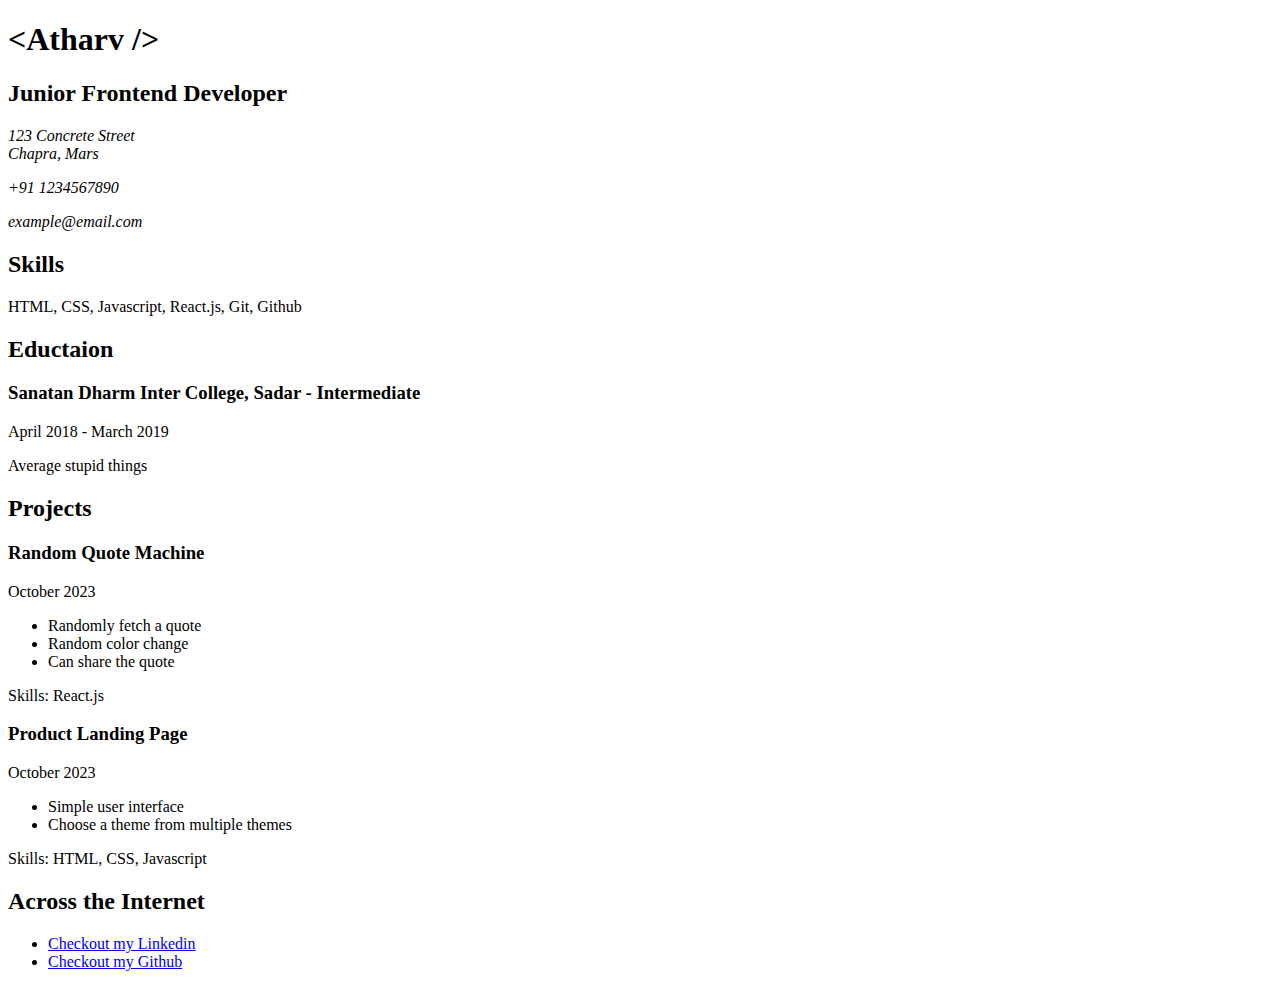
<file: Frontend_Projects/Single_Page_CV/index.html>
<!DOCTYPE html>
<html lang="en">
  <head>
    <meta charset="utf-8" />
    <meta name="viewport" content="width=device-width, initial-scale=1.0" />
    <title>Atharv Kumar | Curriculum Vitae</title>
    
    <!-- SEO  Meta Tags-->
    <meta name="title" content="Atharv Kumar | CV">
    <meta name="description" content="It is a single page cv of Atharv Kumar, a Frontend Developer.">
    <meta name="keywords" content="CV, Curriculum, Vitae, Resume, Frontend, Developer">
    <meta name="robots" content="index, follow">
    <meta name="language" content="English">
    
    <!-- Open Graph Meta Tags -->
    <meta property="og:type" content="website">
    <meta property="og:title" content="Atharv Kumar | CV">
    <meta property="og:description" content="A single page CV of Atharv Kumar, a Frontend Developer.">
    <meta property="og:url" content="https://atharvko.web.app/">
    
  </head>
  <body>
    <header>
      <h1>&#60;Atharv &#47;&#62;</h1>
    </header>
    <main>
      <section>
        <h2>Junior Frontend Developer</h2>
        <address>
          <p>123 Concrete Street<br />Chapra, Mars</p>
          <p>+91 1234567890</p>
          <p>example@email.com</p>
        </address>
      </section>
      <section>
        <h2>Skills</h2>
        <p>HTML, CSS, Javascript, React.js, Git, Github</p>
      </section>
      <section>
        <h2>Eductaion</h2>
        
        <h3>Sanatan Dharm Inter College, Sadar - Intermediate</h3>
        <p>April 2018 - March 2019</p>
        <p>Average stupid things</p>
      </section>
      <section>
        <h2>Projects</h2>
        <article>
          <h3>Random Quote Machine</h3>
          <p>October 2023</p>
          <ul>
            <li>Randomly fetch a quote</li>
            <li>Random color change</li>
            <li>Can share the quote</li>
          </ul>
          <p>Skills: React.js</p>
        </article>
        <article>
          <h3>Product Landing Page</h3>
          <p>October 2023</p>
          <ul>
            <li>Simple user interface</li>
            <li>Choose a theme from multiple themes</li>
          </ul>
          <p>Skills: HTML, CSS, Javascript</p>
        </article>
      </section>
      <section>
        <h2>Across the Internet</h2>
        <ul>
          <li><a href="https://www.linkedin.com/in/atharv-kumar">Checkout my Linkedin</a></li>
          <li><a href="https://github.com/ak-404">Checkout my Github</a></li>
        </ul>
      </section>
    </main>
  </body>
</html>
</file>
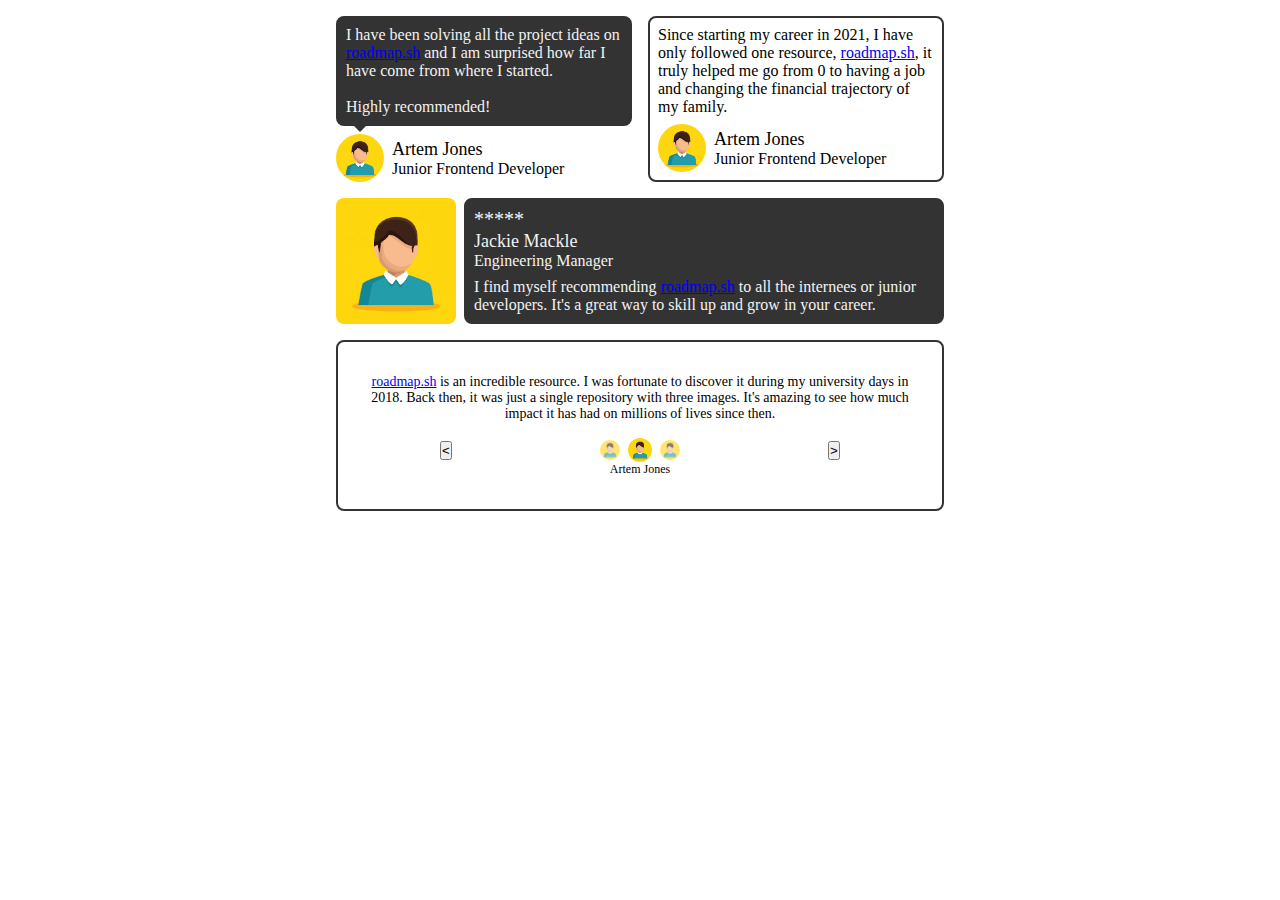
<file: Frontend_Projects/Testimonial_Cards/index.html>
<!DOCTYPE html>
<html lang="en">
  <head>
    <meta charset="UTF-8" />
    <meta name="viewport" content="width=device-width, initial-scale=1.0" />
    <title>Testimonial Cards</title>

    <!-- SEO  Meta Tags-->
    <meta name="title" content="Testimonial Cards" />
    <meta name="description" content="These are some Testimonial Cards." />
    <meta
      name="keywords"
      content="Testimonial, Quote, Statement, Customer, User, Satisfied, Credibility, Trust"
    />
    <meta name="robots" content="index, follow" />
    <meta name="language" content="English" />

    <!-- Stylesheet -->
    <link rel="stylesheet" href="styles.css" />
  </head>
  <body>
    <main>
      <section class="testimonials-container">
        <article class="testimonial-card testimonial-card-1">
          <div class="comment">
            I have been solving all the project ideas on
            <a href="https://roadmap.sh">roadmap.sh</a> and I am surprised how
            far I have come from where I started.<br /><br />
            Highly recommended!
          </div>
          <div class="profile">
            <img
              src="./user.avif"
              alt="Profile picture of Artem Jones, Junior Frontend Developer"
              class="profile-pic"
            />
            <div class="profile-info">
              <p class="profile-name">Artem Jones</p>
              <p>Junior Frontend Developer</p>
            </div>
          </div>
        </article>

        <article class="testimonial-card testimonial-card-2">
          <div class="comment">
            Since starting my career in 2021, I have only followed one resource,
            <a href="https://roadmap.sh">roadmap.sh</a>, it truly helped me go
            from 0 to having a job and changing the financial trajectory of my
            family.
          </div>
          <div class="profile">
            <img
              src="./user.avif"
              alt="Profile picture of Artem Jones, Junior Frontend Developer"
              class="profile-pic"
            />
            <div class="profile-info">
              <p class="profile-name">Artem Jones</p>
              <p>Junior Frontend Developer</p>
            </div>
          </div>
        </article>

        <article class="testimonial-card testimonial-card-3">
          <img
            src="./user.avif"
            alt="Profile picture of Jackie Mackle, Engineering Manager"
            class="profile-pic-large"
          />
          <div>
            <div class="profile-info">
              <p class="rating">*****</p>
              <p class="profile-name">Jackie Mackle</p>
              <p>Engineering Manager</p>
            </div>
            <div class="comment">
              I find myself recommending
              <a href="https://roadmap.sh">roadmap.sh</a> to all the internees
              or junior developers. It's a great way to skill up and grow in
              your career.
            </div>
          </div>
        </article>
        <article class="testimonial-card testimonial-card-4">
          <div class="comment">
            <a href="https://roadmap.sh">roadmap.sh</a> is an incredible
            resource. I was fortunate to discover it during my university days
            in 2018. Back then, it was just a single repository with three
            images. It's amazing to see how much impact it has had on millions
            of lives since then.
          </div>
          <div class="profiles-slide">
            <button class="previous">&#60;</button>
            <div class="profiles">
              <img
                src="./user.avif"
                alt="Profile picture of Artem Jones, Junior Frontend Developer"
                class="profile-pic-small unfocused"
              />
              <img
                src="./user.avif"
                alt="Profile picture of Artem Jones, Junior Frontend Developer"
                class="profile-pic-small focused"
              />
              <img
                src="./user.avif"
                alt="Profile picture of Artem Jones, Junior Frontend Developer"
                class="profile-pic-small unfocused"
              />
            </div>
            <button class="Next">&#62;</button>
          </div>
          <p class="profile-name">Artem Jones</p>
        </article>
      </section>
    </main>
  </body>
</html>
</file>
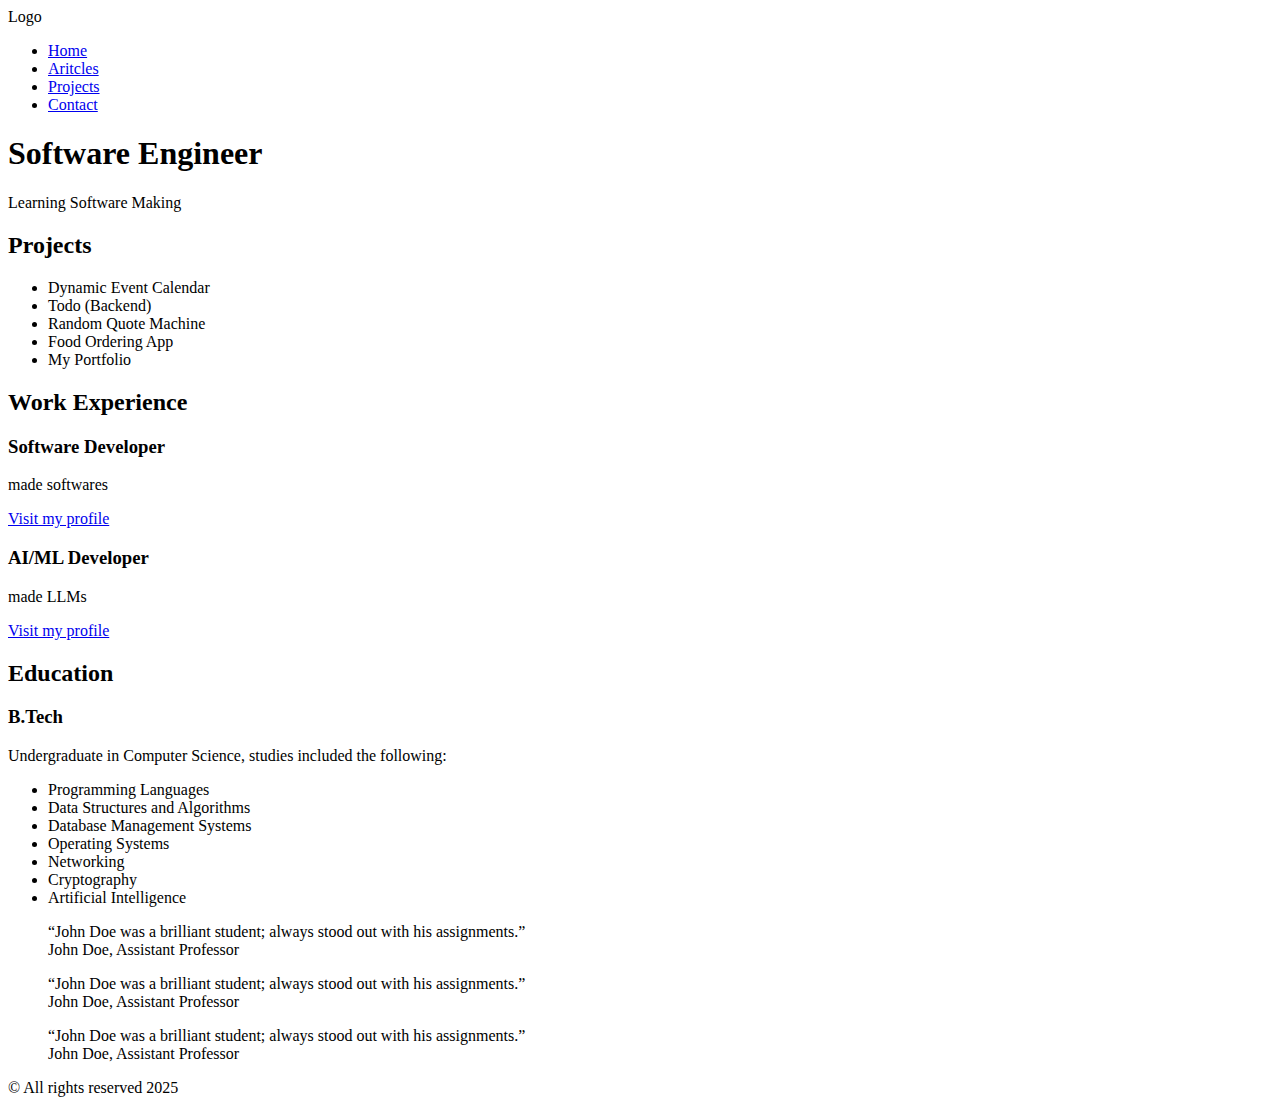
<file: Frontend_Projects/Basic_HTML_Website/public/index.html>
<!DOCTYPE html>
<html lang="en">
  <head>
    <meta charset="UTF-8" />
    <meta name="viewport" content="width=device-width, initial-scale=1.0" />
    <title>Home | Basic HTML Website</title>

    <!-- SEO  Meta Tags-->
    <meta name="title" content="Home | Basic HTML Website">
    <meta name="description" content="It is the home page of Basic HTML Website.">
    <meta name="keywords" content="Software, Developer, Projects, Experience">
    <meta name="robots" content="index, follow">
    <meta name="language" content="English">
  </head>

  <body>
    <header>
      <div>Logo</div>
      <nav>
        <ul>
          <li><a href="index.html">Home</a></li>
          <li><a href="aritcles.html">Aritcles</a></li>
          <li><a href="projects.html">Projects</a></li>
          <li><a href="contact.html">Contact</a></li>
        </ul>
      </nav>
    </header>

    <main>
      <h1>Software Engineer</h1>
      <p>Learning Software Making</p>

      <section>
        <h2>Projects</h2>
        <ul>
          <li>Dynamic Event Calendar</li>
          <li>Todo (Backend)</li>
          <li>Random Quote Machine</li>
          <li>Food Ordering App</li>
          <li>My Portfolio</li>
        </ul>
      </section>

      <section>
        <h2>Work Experience</h2>
        <article>
          <h3>Software Developer</h3>
          <p>made softwares</p>
          <a href="#">Visit my profile</a>
        </article>
        <article>
          <h3>AI/ML Developer</h3>
          <p>made LLMs</p>
          <a href="#">Visit my profile</a>
        </article>
      </section>

      <section>
        <h2>Education</h2>
        <article>
          <h3>B.Tech</h3>
          <p>
            Undergraduate in Computer Science, studies included the following:
          </p>
          <ul>
            <li>Programming Languages</li>
            <li>Data Structures and Algorithms</li>
            <li>Database Management Systems</li>
            <li>Operating Systems</li>
            <li>Networking</li>
            <li>Cryptography</li>
            <li>Artificial Intelligence</li>
          </ul>
        </article>
      </section>

      <aside>
        <figure>
            <q>John Doe was a brilliant student; always stood out with his assignments.</q>
            <figcaption>John Doe, Assistant Professor</figcaption>
        </figure>
        <figure>
            <q>John Doe was a brilliant student; always stood out with his assignments.</q>
            <figcaption>John Doe, Assistant Professor</figcaption>
        </figure>
        <figure>
            <q>John Doe was a brilliant student; always stood out with his assignments.</q>
            <figcaption>John Doe, Assistant Professor</figcaption>
        </figure>
      </aside>
    </main>

    <footer>&copy; All rights reserved 2025</footer>
  </body>
</html>
</file>
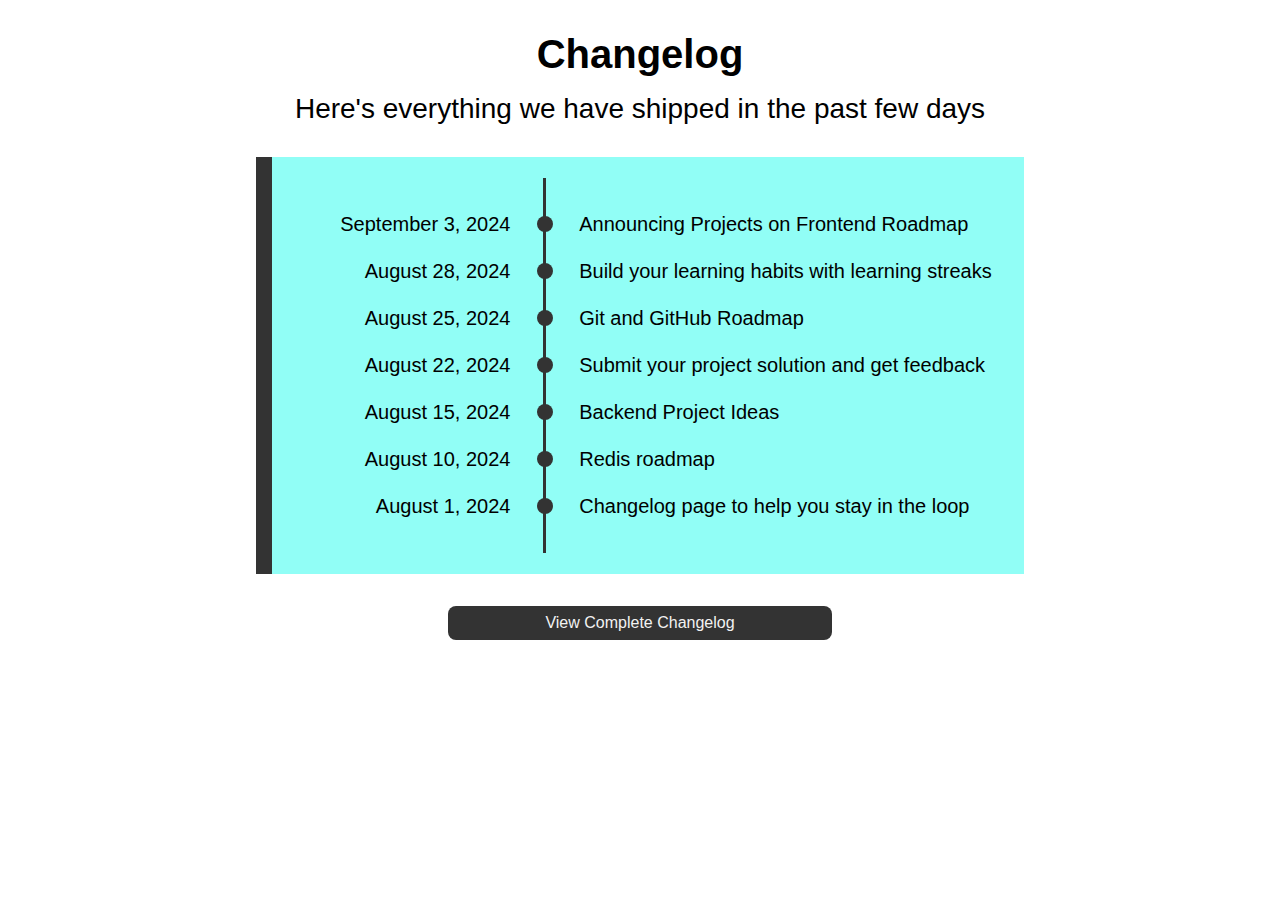
<file: Frontend_Projects/Changelog_Component/public/index.html>
<!DOCTYPE html>
<html lang="en">

<head>
  <meta charset="UTF-8" />
  <meta name="viewport" content="width=device-width, initial-scale=1.0" />
  <title>Changelog Component</title>

  <!-- SEO  Meta Tags-->
  <meta name="title" content="Changelog Component" />
  <meta name="description"
    content="It's a Changelog Component. A changelog is a log or record of all notable changes made to a project or software." />
  <meta name="keywords" content="Changelog, Timeline" />
  <meta name="robots" content="index, follow" />
  <meta name="language" content="English" />

  <!-- Stylesheet -->
  <link rel="stylesheet" href="./stylesheet/styles.css" />
</head>

<body>
  <main>
    <header>
      <h1 class="page-title">Changelog</h1>
      <p class="page-description">Here's everything we have shipped in the past few days</p>
    </header>

    <section class="timeline" aria-label="changelog-updates">
      <ul>
        <li class="timeline-item">
          <time class="timeline-date" datetime="2024-09-03">September 3, 2024</time>
          <div class="timeline-decoration"></div>
          <div class="timeline-description">
            Announcing Projects on Frontend Roadmap
          </div>
        </li>
        <li class="timeline-item">
          <time class="timeline-date" datetime="2024-08-28">August 28, 2024</time>
          <div class="timeline-decoration"></div>
          <div class="timeline-description">
            Build your learning habits with learning streaks
          </div>
        </li>
        <li class="timeline-item">
          <time class="timeline-date" datetime="2024-08-25">August 25, 2024</time>
          <div class="timeline-decoration"></div>
          <div class="timeline-description">Git and GitHub Roadmap</div>
        </li>
        <li class="timeline-item">
          <time class="timeline-date" datetime="2024-08-22">August 22, 2024</time>
          <div class="timeline-decoration"></div>
          <div class="timeline-description">
            Submit your project solution and get feedback
          </div>
        </li>
        <li class="timeline-item">
          <time class="timeline-date" datetime="2024-08-15">August 15, 2024</time>
          <div class="timeline-decoration"></div>
          <div class="timeline-description">Backend Project Ideas</div>
        </li>
        <li class="timeline-item">
          <time class="timeline-date" datetime="2024-08-10">August 10, 2024</time>
          <div class="timeline-decoration"></div>
          <div class="timeline-description">Redis roadmap</div>
        </li>
        <li class="timeline-item">
          <time class="timeline-date" datetime="2024-08-01">August 1, 2024</time>
          <div class="timeline-decoration"></div>
          <div class="timeline-description">
            Changelog page to help you stay in the loop
          </div>
        </li>
      </ul>
    </section>

    <div class="button">
      <a href="#">View Complete Changelog</a>
    </div>
  </main>
</body>

</html>
</file>
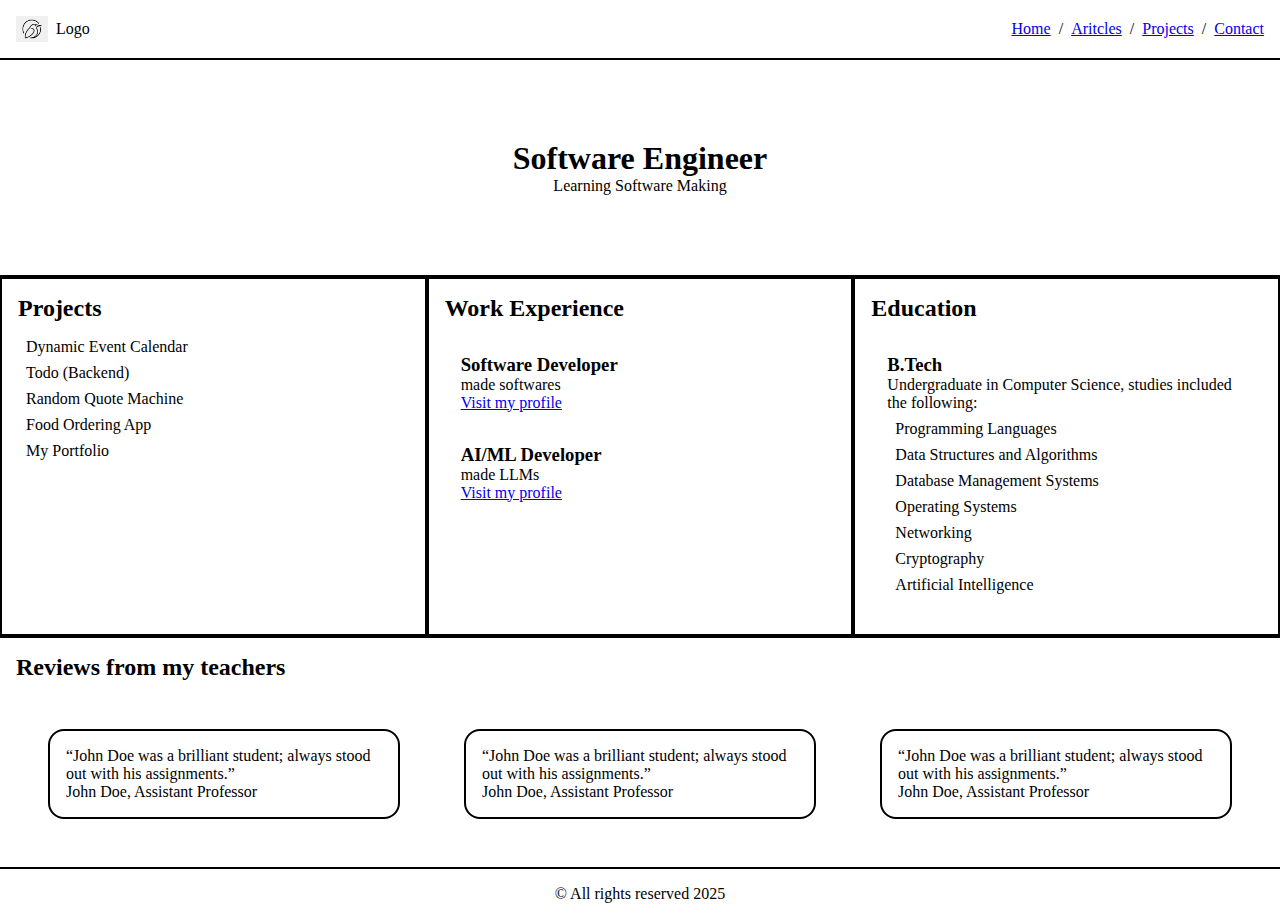
<file: Frontend_Projects/Personal_Portfolio/public/index.html>
<!DOCTYPE html>
<html lang="en">
  <head>
    <meta charset="UTF-8" />
    <meta name="viewport" content="width=device-width, initial-scale=1.0" />
    <title>Home | Basic HTML Website</title>

    <!-- SEO  Meta Tags-->
    <meta name="title" content="Home | Basic HTML Website" />
    <meta
      name="description"
      content="It is the home page of Basic HTML Website."
    />
    <meta name="keywords" content="Software, Developer, Projects, Experience" />
    <meta name="robots" content="index, follow" />
    <meta name="language" content="English" />

    <!-- Stylesheet -->
    <link rel="stylesheet" href="./styles/style.css" />
  </head>

  <body>
    <header class="site-header">
      <div class="logo-container">
        <img class="logo-img" src="./assets/logo.png" alt="" />
        <span>Logo</span>
      </div>
      <nav>
        <ul>
          <li><a href="index.html">Home</a></li>
          <li><a href="aritcles.html">Aritcles</a></li>
          <li><a href="projects.html">Projects</a></li>
          <li><a href="contact.html">Contact</a></li>
        </ul>
      </nav>
    </header>

    <main>
      <header class="intro-header">
        <h1>Software Engineer</h1>
        <p>Learning Software Making</p>
      </header>

      <div class="section-container">
        <section>
          <h2>Projects</h2>
          <ul>
            <li>Dynamic Event Calendar</li>
            <li>Todo (Backend)</li>
            <li>Random Quote Machine</li>
            <li>Food Ordering App</li>
            <li>My Portfolio</li>
          </ul>
        </section>

        <section>
          <h2>Work Experience</h2>
          <article>
            <h3>Software Developer</h3>
            <p>made softwares</p>
            <a href="#">Visit my profile</a>
          </article>
          <article>
            <h3>AI/ML Developer</h3>
            <p>made LLMs</p>
            <a href="#">Visit my profile</a>
          </article>
        </section>

        <section>
          <h2>Education</h2>
          <article>
            <h3>B.Tech</h3>
            <p>
              Undergraduate in Computer Science, studies included the following:
            </p>
            <ul>
              <li>Programming Languages</li>
              <li>Data Structures and Algorithms</li>
              <li>Database Management Systems</li>
              <li>Operating Systems</li>
              <li>Networking</li>
              <li>Cryptography</li>
              <li>Artificial Intelligence</li>
            </ul>
          </article>
        </section>
      </div>

      <aside>
        <h2>Reviews from my teachers</h2>
        <div class="reviews">
          <figure>
            <q
              >John Doe was a brilliant student; always stood out with his
              assignments.</q
            >
            <figcaption>John Doe, Assistant Professor</figcaption>
          </figure>
          <figure>
            <q
              >John Doe was a brilliant student; always stood out with his
              assignments.</q
            >
            <figcaption>John Doe, Assistant Professor</figcaption>
          </figure>
          <figure>
            <q
              >John Doe was a brilliant student; always stood out with his
              assignments.</q
            >
            <figcaption>John Doe, Assistant Professor</figcaption>
          </figure>
        </div>
      </aside>
    </main>

    <footer>&copy; All rights reserved 2025</footer>
  </body>
</html>
</file>
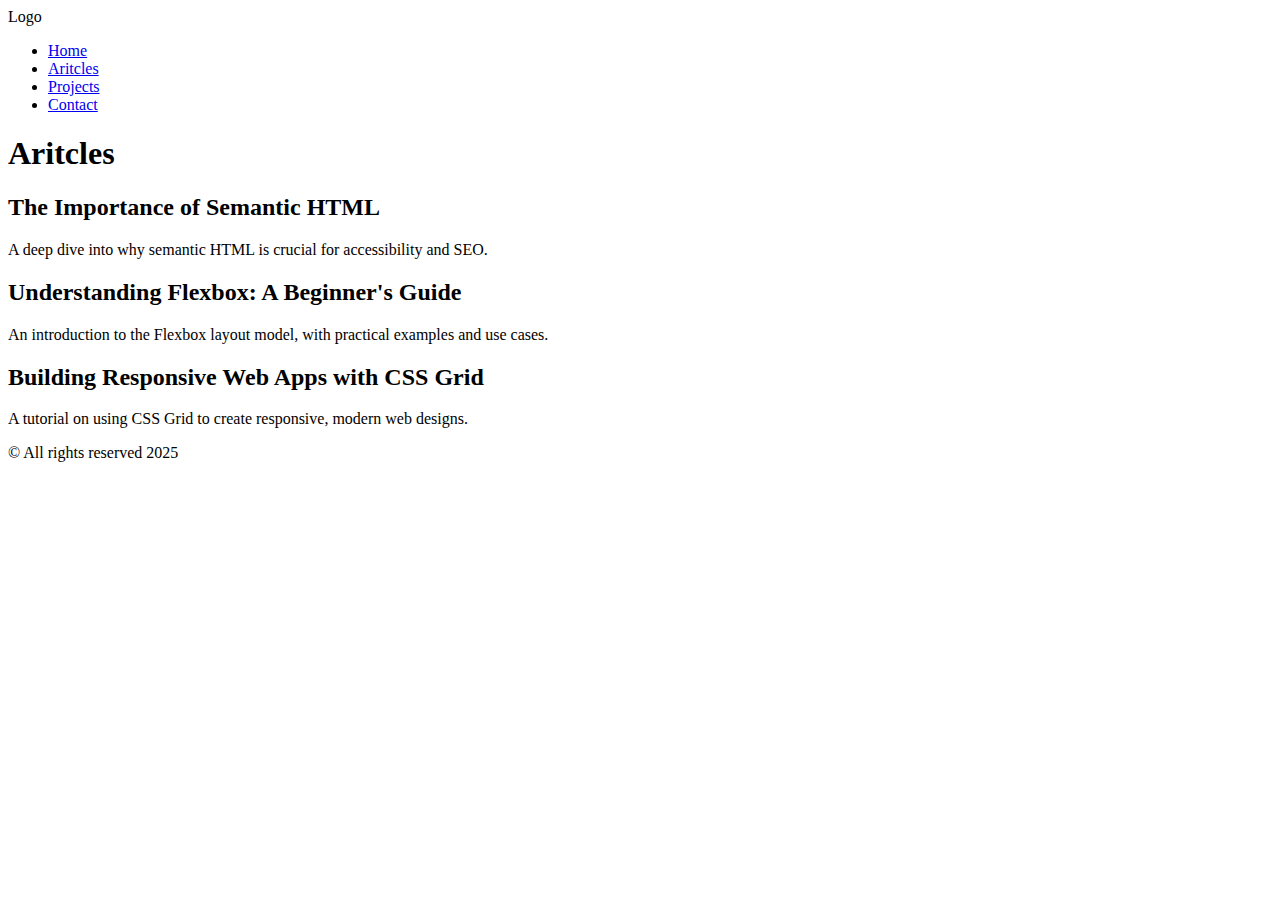
<file: Frontend_Projects/Basic_HTML_Website/public/aritcles.html>
<!DOCTYPE html>
<html lang="en">
<head>
  <meta charset="UTF-8">
  <meta name="viewport" content="width=device-width, initial-scale=1.0">
  <title>Aritcles | Basic HTML Website</title>

  <!-- SEO  Meta Tags-->
  <meta name="title" content="Aritcles | Basic HTML Website">
  <meta name="description" content="It is the aritcles page of Basic HTML Website.">
  <meta name="keywords" content="Software, Developer, HTML">
  <meta name="robots" content="index, follow">
  <meta name="language" content="English">
</head>
<body>
  <header>
    <div>Logo</div>
    <nav>
      <ul>
        <li><a href="index.html">Home</a></li>
        <li><a href="aritcles.html">Aritcles</a></li>
        <li><a href="projects.html">Projects</a></li>
        <li><a href="contact.html">Contact</a></li>
      </ul>
    </nav>
  </header>

  <main>
    <h1>Aritcles</h1>
    <article>
      <h2>The Importance of Semantic HTML</h2>
      <p>A deep dive into why semantic HTML is crucial for accessibility and SEO.</p>
    </article>
    <article>
      <h2>Understanding Flexbox: A Beginner's Guide</h2>
      <p>An introduction to the Flexbox layout model, with practical examples and use cases.</p>
    </article>
    <article>
      <h2>Building Responsive Web Apps with CSS Grid</h2>
      <p>A tutorial on using CSS Grid to create responsive, modern web designs.</p>
    </article>
  </main>

  <footer>&copy; All rights reserved 2025</footer>
</body>
</html>
</file>
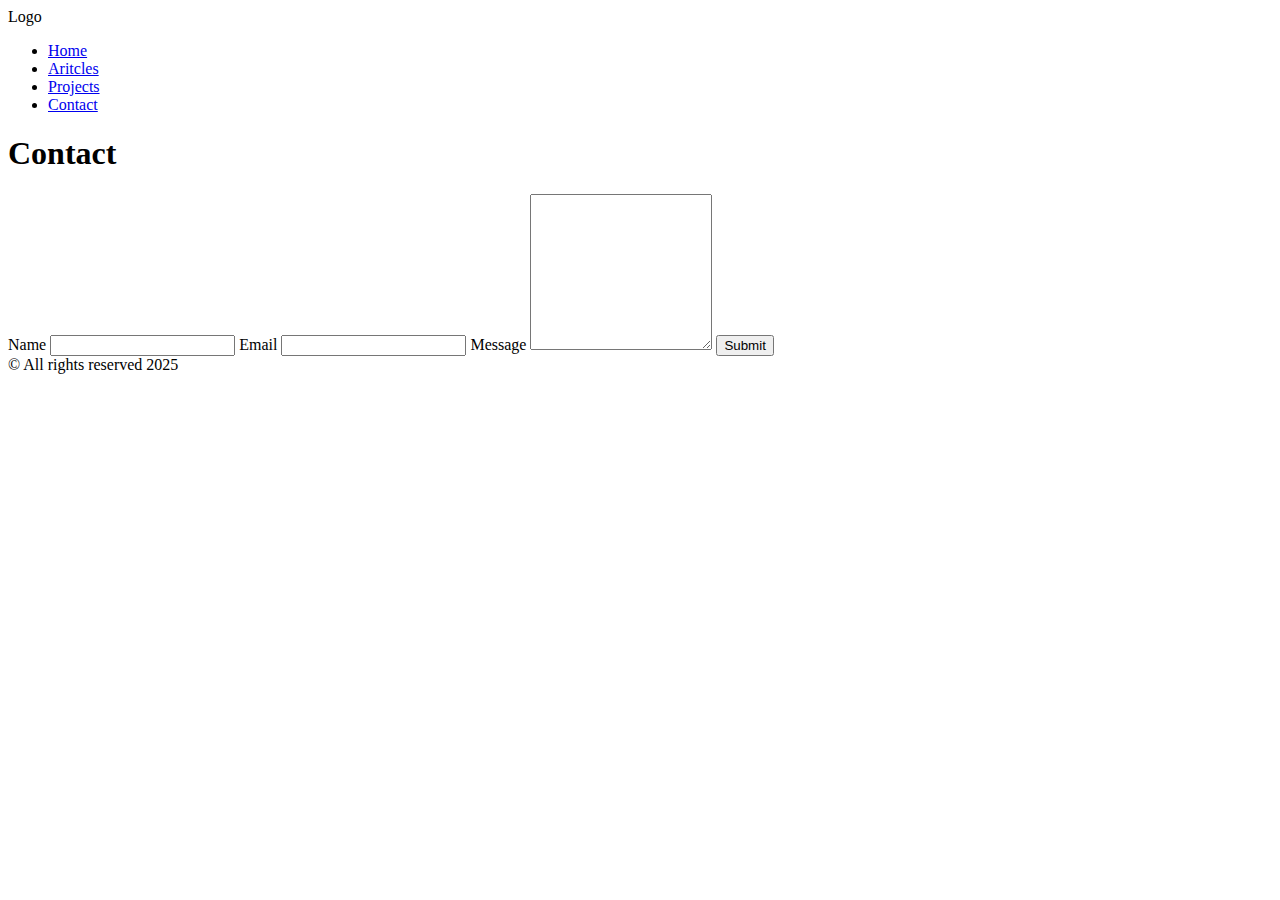
<file: Frontend_Projects/Basic_HTML_Website/public/contact.html>
<!DOCTYPE html>
<html lang="en">
<head>
  <meta charset="UTF-8">
  <meta name="viewport" content="width=device-width, initial-scale=1.0">
  <title>Contact | Basic HTML Website</title>

  <!-- SEO  Meta Tags-->
  <meta name="title" content="Contact | Basic HTML Website">
  <meta name="description" content="It is the contact page of Basic HTML Website.">
  <meta name="keywords" content="Software, Developer, Contact">
  <meta name="robots" content="index, follow">
  <meta name="language" content="English">
</head>
<body>
  <header>
    <div>Logo</div>
    <nav>
      <ul>
        <li><a href="index.html">Home</a></li>
        <li><a href="aritcles.html">Aritcles</a></li>
        <li><a href="projects.html">Projects</a></li>
        <li><a href="contact.html">Contact</a></li>
      </ul>
    </nav>
  </header>

  <main>
    <h1>Contact</h1>
    <form>
      <label for="name">Name</label>
      <input type="text" id="text" name="name" required />
      <label for="email">Email</label>
      <input type="email" id="email" name="email" required />
      <label for="message">Message</label>
      <textarea id="message" name="message" rows="10"></textarea>

      <button type="submit">Submit</button>
    </form>
  </main>

  <footer>&copy; All rights reserved 2025</footer>
</body>
</html>
</file>
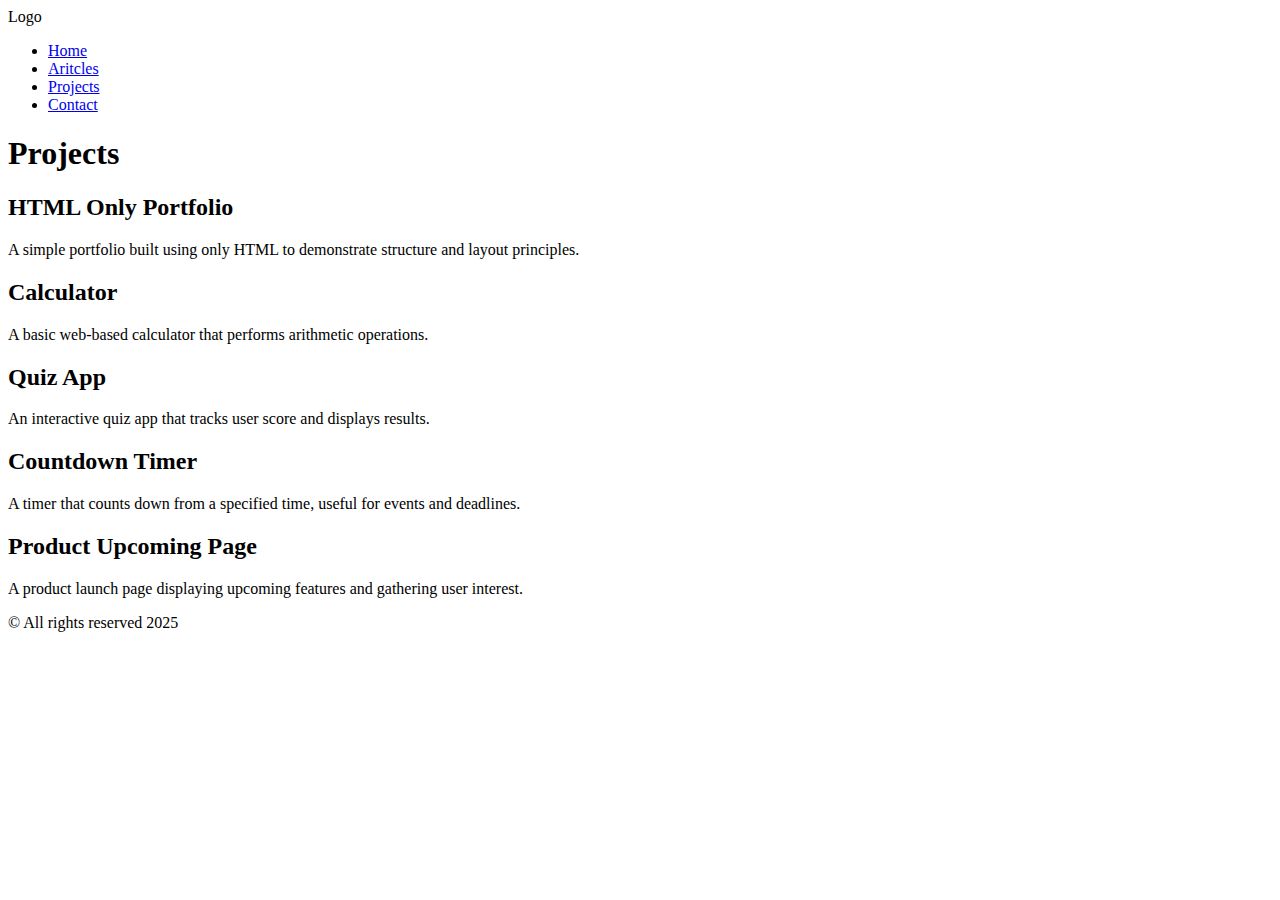
<file: Frontend_Projects/Basic_HTML_Website/public/projects.html>
<!DOCTYPE html>
<html lang="en">
<head>
  <meta charset="UTF-8">
  <meta name="viewport" content="width=device-width, initial-scale=1.0">
  <title>Projects | Basic HTML Website</title>

  <!-- SEO  Meta Tags-->
  <meta name="title" content="Projects | Basic HTML Website">
  <meta name="description" content="It is the projects page of Basic HTML Website.">
  <meta name="keywords" content="Software, Developer, Projects">
  <meta name="robots" content="index, follow">
  <meta name="language" content="English">
</head>
<body>
  <header>
    <div>Logo</div>
    <nav>
      <ul>
        <li><a href="index.html">Home</a></li>
        <li><a href="aritcles.html">Aritcles</a></li>
        <li><a href="projects.html">Projects</a></li>
        <li><a href="contact.html">Contact</a></li>
      </ul>
    </nav>
  </header>

  <main>
    <h1>Projects</h1>
    <article>
      <h2>HTML Only Portfolio</h2>
      <p>A simple portfolio built using only HTML to demonstrate structure and layout principles.</p>
    </article>
    <article>
      <h2>Calculator</h2>
      <p>A basic web-based calculator that performs arithmetic operations.</p>
    </article>
    <article>
      <h2>Quiz App</h2>
      <p>An interactive quiz app that tracks user score and displays results.</p>
    </article>
    <article>
      <h2>Countdown Timer</h2>
      <p>A timer that counts down from a specified time, useful for events and deadlines.</p>
    </article>
    <article>
      <h2>Product Upcoming Page</h2>
      <p>A product launch page displaying upcoming features and gathering user interest.</p>
    </article>
  </main>

  <footer>&copy; All rights reserved 2025</footer>
</body>
</html>
</file>
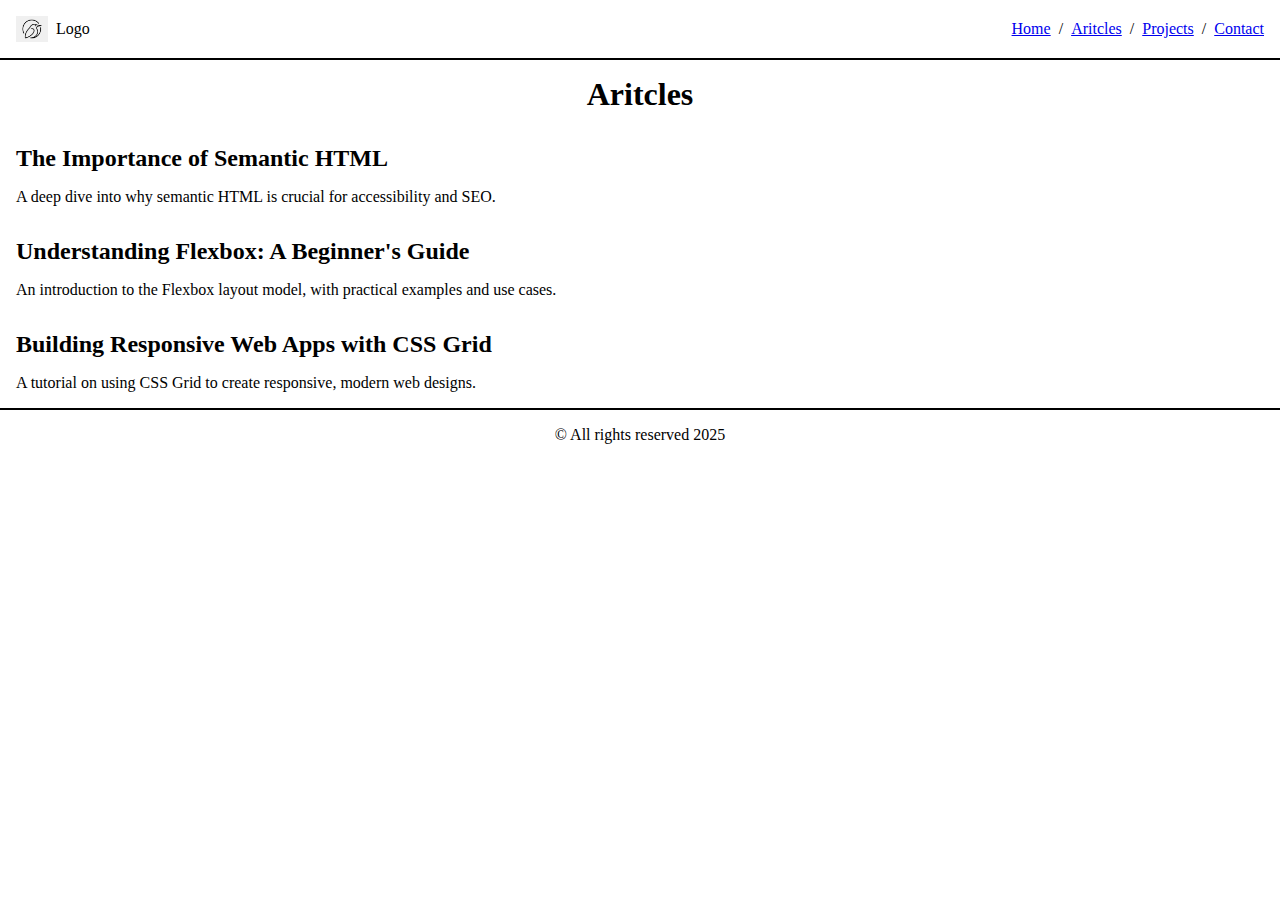
<file: Frontend_Projects/Personal_Portfolio/public/aritcles.html>
<!DOCTYPE html>
<html lang="en">
  <head>
    <meta charset="UTF-8" />
    <meta name="viewport" content="width=device-width, initial-scale=1.0" />
    <title>Aritcles | Basic HTML Website</title>

    <!-- SEO  Meta Tags-->
    <meta name="title" content="Aritcles | Basic HTML Website" />
    <meta
      name="description"
      content="It is the aritcles page of Basic HTML Website."
    />
    <meta name="keywords" content="Software, Developer, HTML" />
    <meta name="robots" content="index, follow" />
    <meta name="language" content="English" />

    <!-- Stylesheet -->
    <link rel="stylesheet" href="./styles/style.css" />
  </head>
  
  <body>
    <header class="site-header">
      <div class="logo-container">
        <img class="logo-img" src="./assets/logo.png" alt="" />
        <span>Logo</span>
      </div>
      <nav>
        <ul>
          <li><a href="index.html">Home</a></li>
          <li><a href="aritcles.html">Aritcles</a></li>
          <li><a href="projects.html">Projects</a></li>
          <li><a href="contact.html">Contact</a></li>
        </ul>
      </nav>
    </header>

    <main>
      <h1>Aritcles</h1>
      <article>
        <h2>The Importance of Semantic HTML</h2>
        <p>
          A deep dive into why semantic HTML is crucial for accessibility and
          SEO.
        </p>
      </article>
      <article>
        <h2>Understanding Flexbox: A Beginner's Guide</h2>
        <p>
          An introduction to the Flexbox layout model, with practical examples
          and use cases.
        </p>
      </article>
      <article>
        <h2>Building Responsive Web Apps with CSS Grid</h2>
        <p>
          A tutorial on using CSS Grid to create responsive, modern web designs.
        </p>
      </article>
    </main>

    <footer>&copy; All rights reserved 2025</footer>
  </body>
</html>
</file>
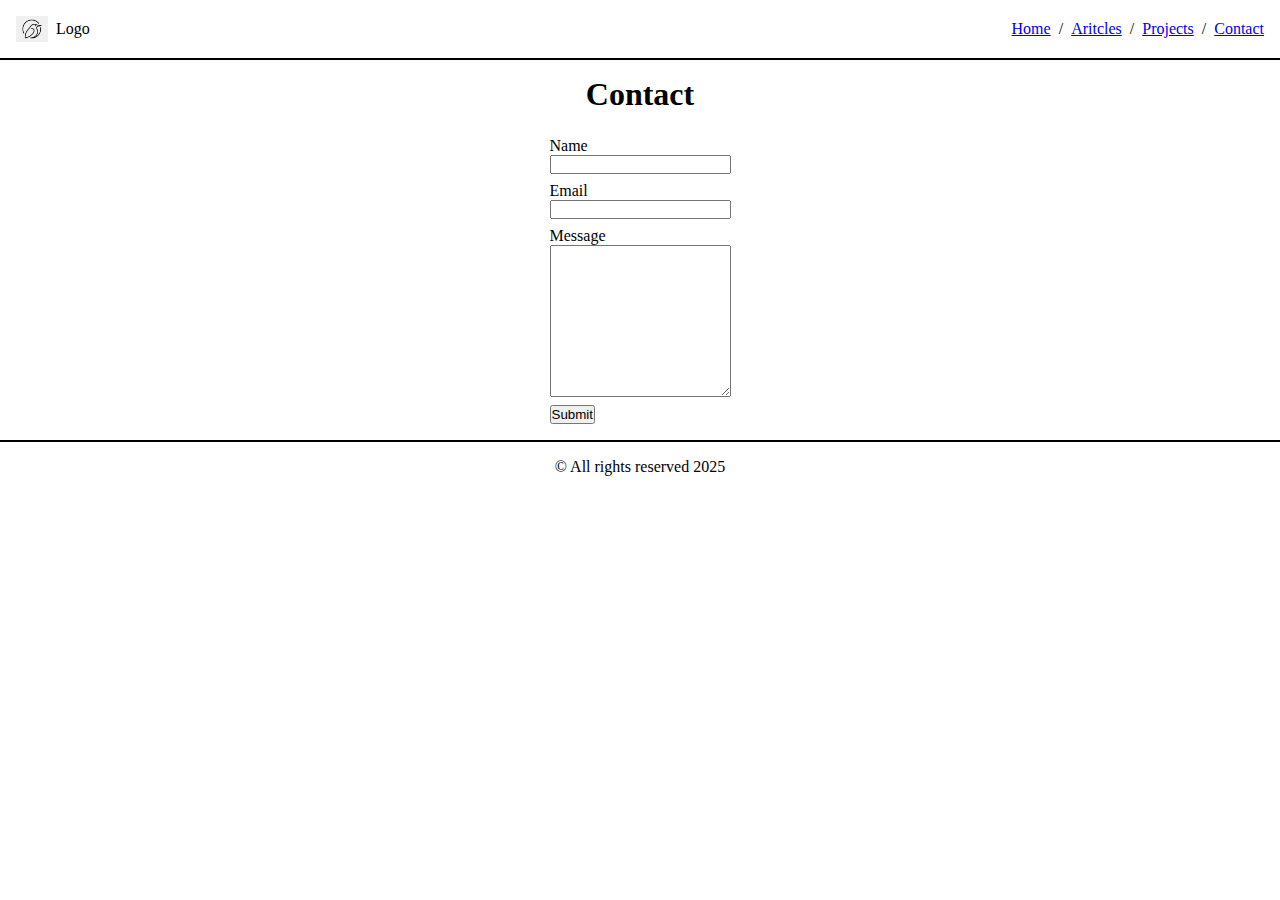
<file: Frontend_Projects/Personal_Portfolio/public/contact.html>
<!DOCTYPE html>
<html lang="en">
  <head>
    <meta charset="UTF-8" />
    <meta name="viewport" content="width=device-width, initial-scale=1.0" />
    <title>Contact | Basic HTML Website</title>

    <!-- SEO  Meta Tags-->
    <meta name="title" content="Contact | Basic HTML Website" />
    <meta
      name="description"
      content="It is the contact page of Basic HTML Website."
    />
    <meta name="keywords" content="Software, Developer, Contact" />
    <meta name="robots" content="index, follow" />
    <meta name="language" content="English" />

    <!-- Stylesheet -->
    <link rel="stylesheet" href="./styles/style.css" />
  </head>

  <body>
    <header class="site-header">
      <div class="logo-container">
        <img class="logo-img" src="./assets/logo.png" alt="" />
        <span>Logo</span>
      </div>
      <nav>
        <ul>
          <li><a href="index.html">Home</a></li>
          <li><a href="aritcles.html">Aritcles</a></li>
          <li><a href="projects.html">Projects</a></li>
          <li><a href="contact.html">Contact</a></li>
        </ul>
      </nav>
    </header>

    <main>
      <h1>Contact</h1>
      <div class="form">
        <form>
          <div class="field">
            <label for="name">Name</label>
            <input type="text" id="text" name="name" required />
          </div>
          <div class="field">
            <label for="email">Email</label>
            <input type="email" id="email" name="email" required />
          </div>
          <div class="field">
            <label for="message">Message</label>
            <textarea id="message" name="message" rows="10"></textarea>
          </div>

          <button type="submit">Submit</button>
        </form>
      </div>
    </main>

    <footer>&copy; All rights reserved 2025</footer>
  </body>
</html>
</file>
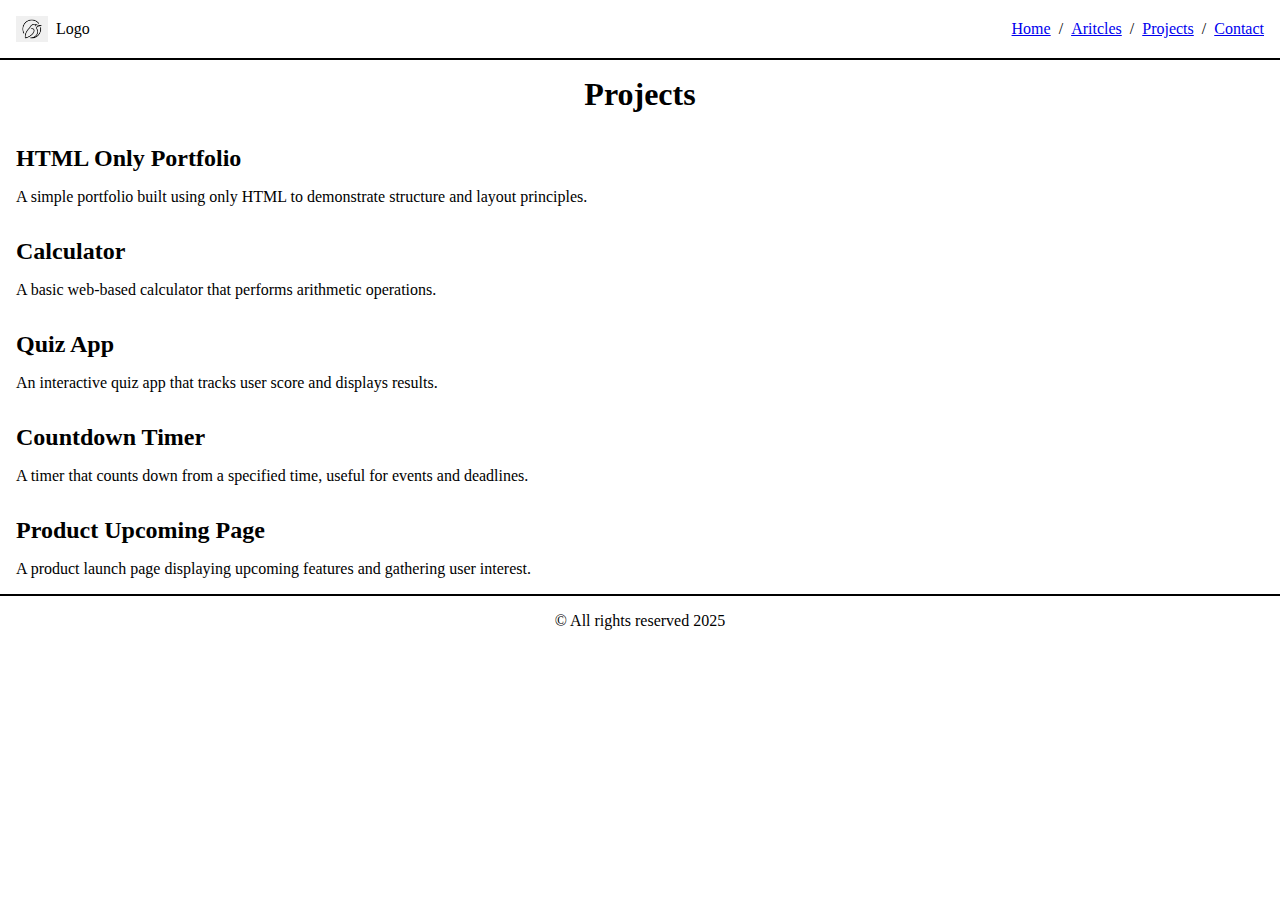
<file: Frontend_Projects/Personal_Portfolio/public/projects.html>
<!DOCTYPE html>
<html lang="en">
  <head>
    <meta charset="UTF-8" />
    <meta name="viewport" content="width=device-width, initial-scale=1.0" />
    <title>Projects | Basic HTML Website</title>

    <!-- SEO  Meta Tags-->
    <meta name="title" content="Projects | Basic HTML Website" />
    <meta
      name="description"
      content="It is the projects page of Basic HTML Website."
    />
    <meta name="keywords" content="Software, Developer, Projects" />
    <meta name="robots" content="index, follow" />
    <meta name="language" content="English" />

    <!-- Stylesheet -->
    <link rel="stylesheet" href="./styles/style.css" />
  </head>
  
  <body>
    <header class="site-header">
      <div class="logo-container">
        <img class="logo-img" src="./assets/logo.png" alt="" />
        <span>Logo</span>
      </div>
      <nav>
        <ul>
          <li><a href="index.html">Home</a></li>
          <li><a href="aritcles.html">Aritcles</a></li>
          <li><a href="projects.html">Projects</a></li>
          <li><a href="contact.html">Contact</a></li>
        </ul>
      </nav>
    </header>

    <main>
      <h1>Projects</h1>
      <article>
        <h2>HTML Only Portfolio</h2>
        <p>
          A simple portfolio built using only HTML to demonstrate structure and
          layout principles.
        </p>
      </article>
      <article>
        <h2>Calculator</h2>
        <p>A basic web-based calculator that performs arithmetic operations.</p>
      </article>
      <article>
        <h2>Quiz App</h2>
        <p>
          An interactive quiz app that tracks user score and displays results.
        </p>
      </article>
      <article>
        <h2>Countdown Timer</h2>
        <p>
          A timer that counts down from a specified time, useful for events and
          deadlines.
        </p>
      </article>
      <article>
        <h2>Product Upcoming Page</h2>
        <p>
          A product launch page displaying upcoming features and gathering user
          interest.
        </p>
      </article>
    </main>

    <footer>&copy; All rights reserved 2025</footer>
  </body>
</html>
</file>
<file: Frontend_Projects/Changelog_Component/public/stylesheet/styles.css>
:root {
  --primary-color: #333;
  --secondary-color: #91fef6;
  --button-text-color: #f2f2f2;
}
* {
  margin: 0;
  padding: 0;
  box-sizing: border-box;
}
body {
  font-family: Arial, Helvetica, sans-serif;
}

header {
  text-align: center;
  margin: 2rem;
}
.page-title {
  font-size: 2.5rem;
  margin-bottom: 1rem;
}
.page-description {
  font-size: 1.75rem;
}

.timeline {
  width: 90%;
  max-width: 768px;
  font-size: 1.25rem;
  padding: 2rem;
  margin: 2rem auto;
  background-color: var(--secondary-color);
  border-left: 1rem solid var(--primary-color);
  position: relative;
}
.timeline::before {
  content: '';
  position: absolute;
  top: 5%;
  left: calc(35% + 0.5rem);
  background-color: var(--primary-color);
  width: 3px;
  height: 90%;
}
.timeline-item {
  display: flex;
  justify-content: space-between;
  margin: 1.5rem 0;
}
.timeline-date {
  width: 30%;
  text-align: right;
}
.timeline-decoration {
  margin-top: 0.2rem;
  width: 1rem;
  height: 1rem;
  background-color: var(--primary-color);
  border-radius: 50%;
}
.timeline-description {
  width: 60%;
}

.button {
  width: 30%;
  min-width: 200px;
  max-width: 400px;
  margin: 2rem auto;
  text-align: center;
  background-color: var(--primary-color);
  border-radius: 0.5rem;
}
.button a {
  color: var(--button-text-color);
  text-decoration: none;
  display: inline-block;
  padding: 0.5rem;
}
</file>
<file: Frontend_Projects/Personal_Portfolio/public/styles/style.css>
* {
  margin: 0;
  padding: 0;
  box-sizing: border-box;
}

main, .section-container {
  border-top: 2px solid #000;
  border-bottom: 2px solid #000;
}
main > h1 {
  text-align: center;
  margin: 1rem;
}
/* Site header styling - Start */

.site-header {
  display: flex;
  flex-direction: column;
  align-items: center;
  gap: 0.5rem;
  padding: 1rem;
}
.logo-container {
  display: flex;
  flex-direction: column;
  align-items: center;
}
.logo-img {
  width: 2rem;
  height: auto;
}
nav ul {
  display: flex;
  list-style-type: none;
}
nav ul li:not(:last-child)::after {
  content: "/";
  margin: 0 0.5rem;
}

/* Site header styling - End */

/* Intro header styling - Start */

.intro-header {
  display: flex;
  flex-direction: column;
  justify-content: center;
  align-items: center;
  padding: 1rem;
}

/* Sections styling - Start */
h2 {
  margin-bottom: 1rem;
}
section {
  padding: 1rem;
  border-bottom: 2px solid #000;
}
section ul {
  list-style-type: none;
}
section ul li {
  margin: 0.5rem;
}
article {
  padding: 1rem;
}
/* Sections styling -End */

/* Aside styling -Start */
aside {
  padding: 1rem;
}
.reviews figure {
  border: 2px solid #000;
  border-radius: 1rem;
  padding: 1rem;
  margin: 2rem;
}
/* Aside styling -End */

/* Contact Form styling -Start */
.form {
  display: flex;
  justify-content: center;
  margin-bottom: 1rem;
}
.field {
  display: flex;
  flex-direction: column;
  margin: 0.5rem 0;
}
/* Contact Form styling -End */

footer {
  padding: 1rem;
  text-align: center;
}
/* Media queries */

@media (min-width: 992px) {

  /* Site header styling - Start */

  .site-header {
    flex-direction: row;
    justify-content: space-between;
  }
  .logo-container {
    flex-direction: row;
  }
  .logo-img {
    margin-right: 0.5rem;
  }

  /* Site header styling - End */

  /* Intro header styling - Start */
  
  .intro-header {
    padding: 5rem;
  }

  /* Intro header styling - End */

  /* Sections styling - Start */

  .section-container {
    display: flex;
    justify-content: space-between;
  }
  section {
    width: 100%;
    border: 2px solid #000;
  }
  /* Sections styling - End */

  /* Aside styling - Start */
  .reviews {
    display: flex;
    justify-content: space-around;
  }
  
  /* Aside styling - End */
}
</file>
<file: Frontend_Projects/Testimonial_Cards/styles.css>
/* Resetting margins, padding, and box-sizing for all elements */
* {
  margin: 0;
  padding: 0;
  box-sizing: border-box;
}

body {
  font-size: 1rem;
}
main {
  max-width: 640px;
  margin: auto;
  padding: 1rem;
}

/* Testimonial container layout: One column by default */
.testimonials-container {
  display: grid;
  grid-template-columns: 1fr;
  gap: 1rem;
}

/* Testimonial Card 1 */
.testimonial-card-1 .comment {
  border: 2px solid #333;
  position: relative;
  border-radius: 0.5rem;
  padding: 0.5rem;
  background-color: #333;
  color: #f2f2f2;
}

.testimonial-card-1 .comment::after {
  content: "";
  position: absolute;
  top: 100%;
  left: 0.9rem;
  border-width: 0.5rem;
  border-style: solid;
  border-color: #333 transparent transparent;
}

/* Testimonial Card 2 */
.testimonial-card-2 {
  border: 2px solid #333;
  border-radius: 0.5rem;
  padding: 0.5rem;
}

/* Testimonial card 3 (with profile pic and flex layout) */
.testimonial-card-3 {
  display: flex;
  flex-direction: column;
  gap: 0.5rem;
}

/* Styles for content inside testimonial card 3 */
.testimonial-card-3 > div {
  border: 2px solid #333;
  border-radius: 0.5rem;
  padding: 0.5rem;
  background-color: #333;
  color: #f2f2f2;
}

.testimonial-card-3 .profile-pic-large {
  width: 100%;
  height: 100%;
  border-radius: 0.5rem;
  object-fit: cover;
}

.testimonial-card-3 .profile-info {
  margin-bottom: 0.5rem;
}

/* Testimonial card 4 (profile slider card) */
.testimonial-card-4 {
  border: 2px solid #333;
  border-radius: 0.5rem;
  padding: 2rem;
}

.testimonial-card-4 .comment {
  font-size: 14px;
  text-align: center;
  margin-bottom: 1rem;
}

.testimonial-card-4 .profile-name {
  font-size: 12px;
  text-align: center;
}

.profiles-slide {
  display: flex;
  justify-content: space-around;
  align-items: center;
  gap: 0.5rem;
}

.profiles {
  display: flex;
  align-items: center;
  gap: 0.5rem;
}

.profile-pic-small {
  width: 1.25rem;
  height: 1.25rem;
  border-radius: 50%;
}

.focused {
  width: 1.5rem;
  height: 1.5rem;
}
.unfocused {
  opacity: 0.6;
}

.profile {
  display: flex;
  align-items: center;
  column-gap: 0.5rem;
  padding-top: 0.5rem;
}

.profile-pic {
  width: 3rem;
  height: 3rem;
  border-radius: 50%;
}

.rating {
  font-size: 20px;
}

.profile-name {
  font-size: 18px;
}

@media screen and (min-width: 320px) {
  .testimonial-card-3 {
    flex-direction: row;
  }

  .testimonial-card-3 .profile-pic-large {
    width: 120px;
    height: auto;
  }
}

@media screen and (min-width: 640px) {
  .testimonials-container {
    grid-template-columns: 1fr 1fr;
  }

  .testimonial-card-3,
  .testimonial-card-4 {
    grid-column: span 2;
  }
}
</file>
